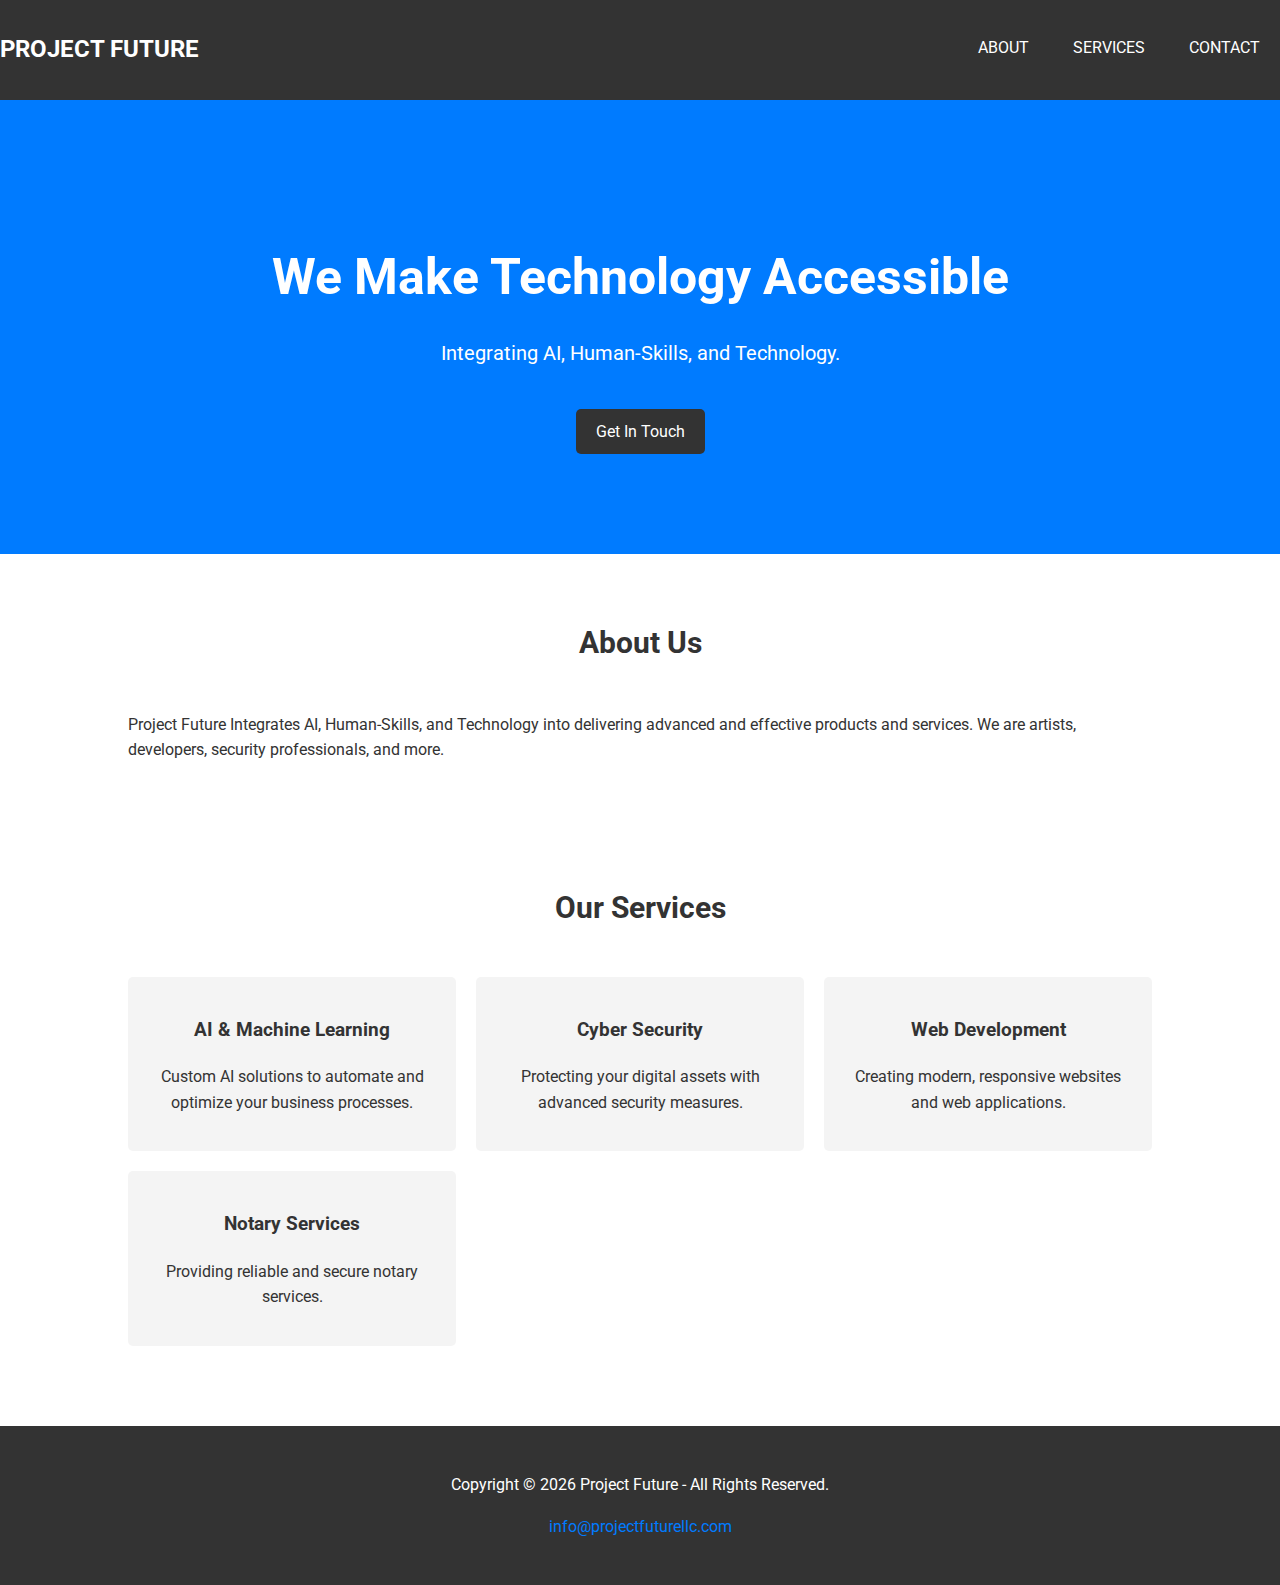
<file: index.html>
<!DOCTYPE html>
<html lang="en">
<head>
    <meta charset="UTF-8">
    <meta name="viewport" content="width=device-width, initial-scale=1.0">
    <title>Project Future LLC | AI & Technology Solutions</title>
    <link rel="stylesheet" href="style.css">
</head>
<body>
    <header>
        <nav>
            <div class="logo">Project Future</div>
            <ul>
                <li><a href="#about">About</a></li>
                <li><a href="#services">Services</a></li>
                <li><a href="#contact">Contact</a></li>
            </ul>
        </nav>
    </header>

    <section id="hero" class="hero">
        <div class="hero-content">
            <h1>We Make Technology Accessible</h1>
            <p>Integrating AI, Human-Skills, and Technology.</p>
            <a href="mailto:info@projectfuturellc.com" class="btn">Get In Touch</a>
        </div>
    </section>

    <section id="about" class="container">
        <h2 class="section-title">About Us</h2>
        <p>Project Future Integrates AI, Human-Skills, and Technology into delivering advanced and effective products and services. We are artists, developers, security professionals, and more.</p>
    </section>

    <section id="services" class="container">
        <h2 class="section-title">Our Services</h2>
        <div class="service-grid">
            <div class="service-card">
                <h3>AI & Machine Learning</h3>
                <p>Custom AI solutions to automate and optimize your business processes.</p>
            </div>
            <div class="service-card">
                <h3>Cyber Security</h3>
                <p>Protecting your digital assets with advanced security measures.</p>
            </div>
            <div class="service-card">
                <h3>Web Development</h3>
                <p>Creating modern, responsive websites and web applications.</p>
            </div>
             <div class="service-card">
                <h3>Notary Services</h3>
                <p>Providing reliable and secure notary services.</p>
            </div>
        </div>
    </section>

    <footer id="contact">
        <p>Copyright © 2026 Project Future - All Rights Reserved.</p>
        <p><a href="mailto:info@projectfuturellc.com">info@projectfuturellc.com</a></p>
    </footer>
</body>
</html>
</file>
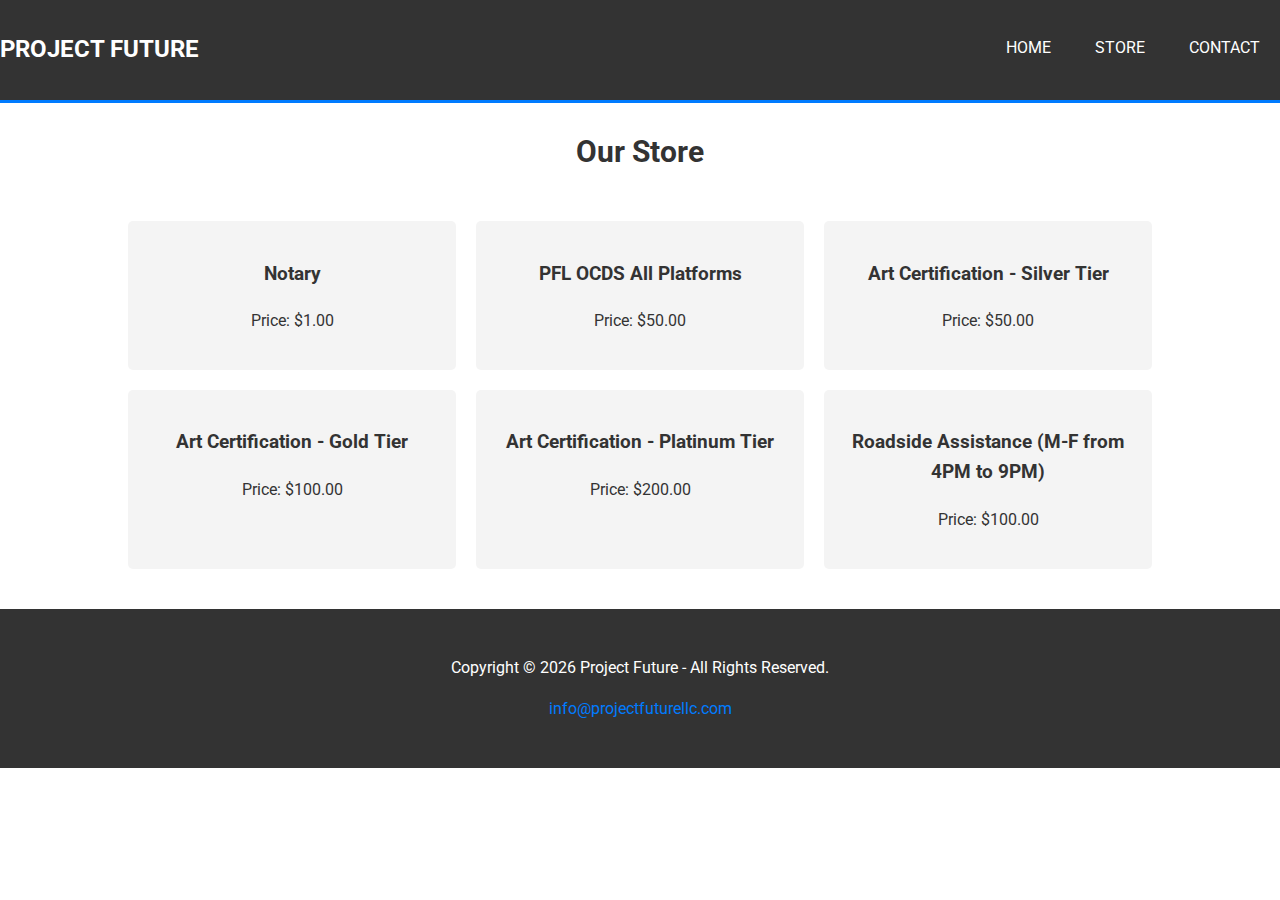
<file: our-store.html>
<!DOCTYPE html>
<html lang="en">
<head>
    <meta charset="UTF-8">
    <meta name="viewport" content="width=device-width, initial-scale=1.0">
    <title>Our Store | Project Future LLC</title>
    <link rel="icon" type="image/svg+xml" href="favicon.svg">
    <link rel="stylesheet" href="style.css">
</head>
<body>
    <header>
        <nav>
            <div class="logo">Project Future</div>
            <ul>
                <li><a href="index.html">Home</a></li>
                <li><a href="our-store.html">Store</a></li>
                <li><a href="#contact">Contact</a></li>
            </ul>
        </nav>
    </header>

    <section class="container">
        <h2 class="section-title">Our Store</h2>
        <div class="service-grid">
            <div class="service-card">
                <h3>Notary</h3>
                <p>Price: $1.00</p>
            </div>
            <div class="service-card">
                <h3>PFL OCDS All Platforms</h3>
                <p>Price: $50.00</p>
            </div>
            <div class="service-card">
                <h3>Art Certification - Silver Tier</h3>
                <p>Price: $50.00</p>
            </div>
            <div class="service-card">
                <h3>Art Certification - Gold Tier</h3>
                <p>Price: $100.00</p>
            </div>
            <div class="service-card">
                <h3>Art Certification - Platinum Tier</h3>
                <p>Price: $200.00</p>
            </div>
            <div class="service-card">
                <h3>Roadside Assistance (M-F from 4PM to 9PM)</h3>
                <p>Price: $100.00</p>
            </div>
        </div>
    </section>

    <footer id="contact">
        <p>Copyright © 2026 Project Future - All Rights Reserved.</p>
        <p><a href="mailto:info@projectfuturellc.com">info@projectfuturellc.com</a></p>
    </footer>
</body>
</html>
</file>
<file: style.css>
@import url('https://fonts.googleapis.com/css2?family=Roboto:wght@400;700&display=swap');

:root {
    --primary-color: #007BFF;
    --dark-color: #333;
    --light-color: #f4f4f4;
}

body {
    font-family: 'Roboto', sans-serif;
    line-height: 1.6;
    margin: 0;
    padding: 0;
    background: #fff;
    color: var(--dark-color);
}

.container {
    width: 80%;
    margin: auto;
    overflow: hidden;
    padding: 0 20px;
}

header {
    background: var(--dark-color);
    color: #fff;
    padding-top: 30px;
    min-height: 70px;
    border-bottom: var(--primary-color) 3px solid;
}

header a {
    color: #fff;
    text-decoration: none;
    text-transform: uppercase;
    font-size: 16px;
}

header ul {
    padding: 0;
    margin: 0;
    list-style: none;
    float: right;
    margin-top: 5px;
}

header li {
    display: inline;
    padding: 0 20px 0 20px;
}

header .logo {
    float: left;
    font-size: 24px;
    font-weight: 700;
    text-transform: uppercase;
}

.hero {
    background: var(--primary-color);
    color: white;
    padding: 100px 0;
    text-align: center;
}

.hero-content h1 {
    font-size: 50px;
    margin-bottom: 10px;
}

.hero-content p {
    font-size: 20px;
}

.btn {
    display: inline-block;
    background: var(--dark-color);
    color: #fff;
    padding: 10px 20px;
    text-decoration: none;
    border-radius: 5px;
    margin-top: 20px;
}

.btn:hover {
    background: #555;
}

.section-title {
    text-align: center;
    padding-bottom: 20px;
    font-size: 30px;
}

#about, #services {
    padding: 40px 0;
}

.service-grid {
    display: grid;
    grid-template-columns: repeat(auto-fit, minmax(250px, 1fr));
    gap: 20px;
}

.service-card {
    background: var(--light-color);
    padding: 20px;
    border-radius: 5px;
    text-align: center;
}

footer {
    background: var(--dark-color);
    color: #fff;
    text-align: center;
    padding: 30px 0;
    margin-top: 40px;
}

footer a {
    color: var(--primary-color);
    text-decoration: none;
}
</file>
